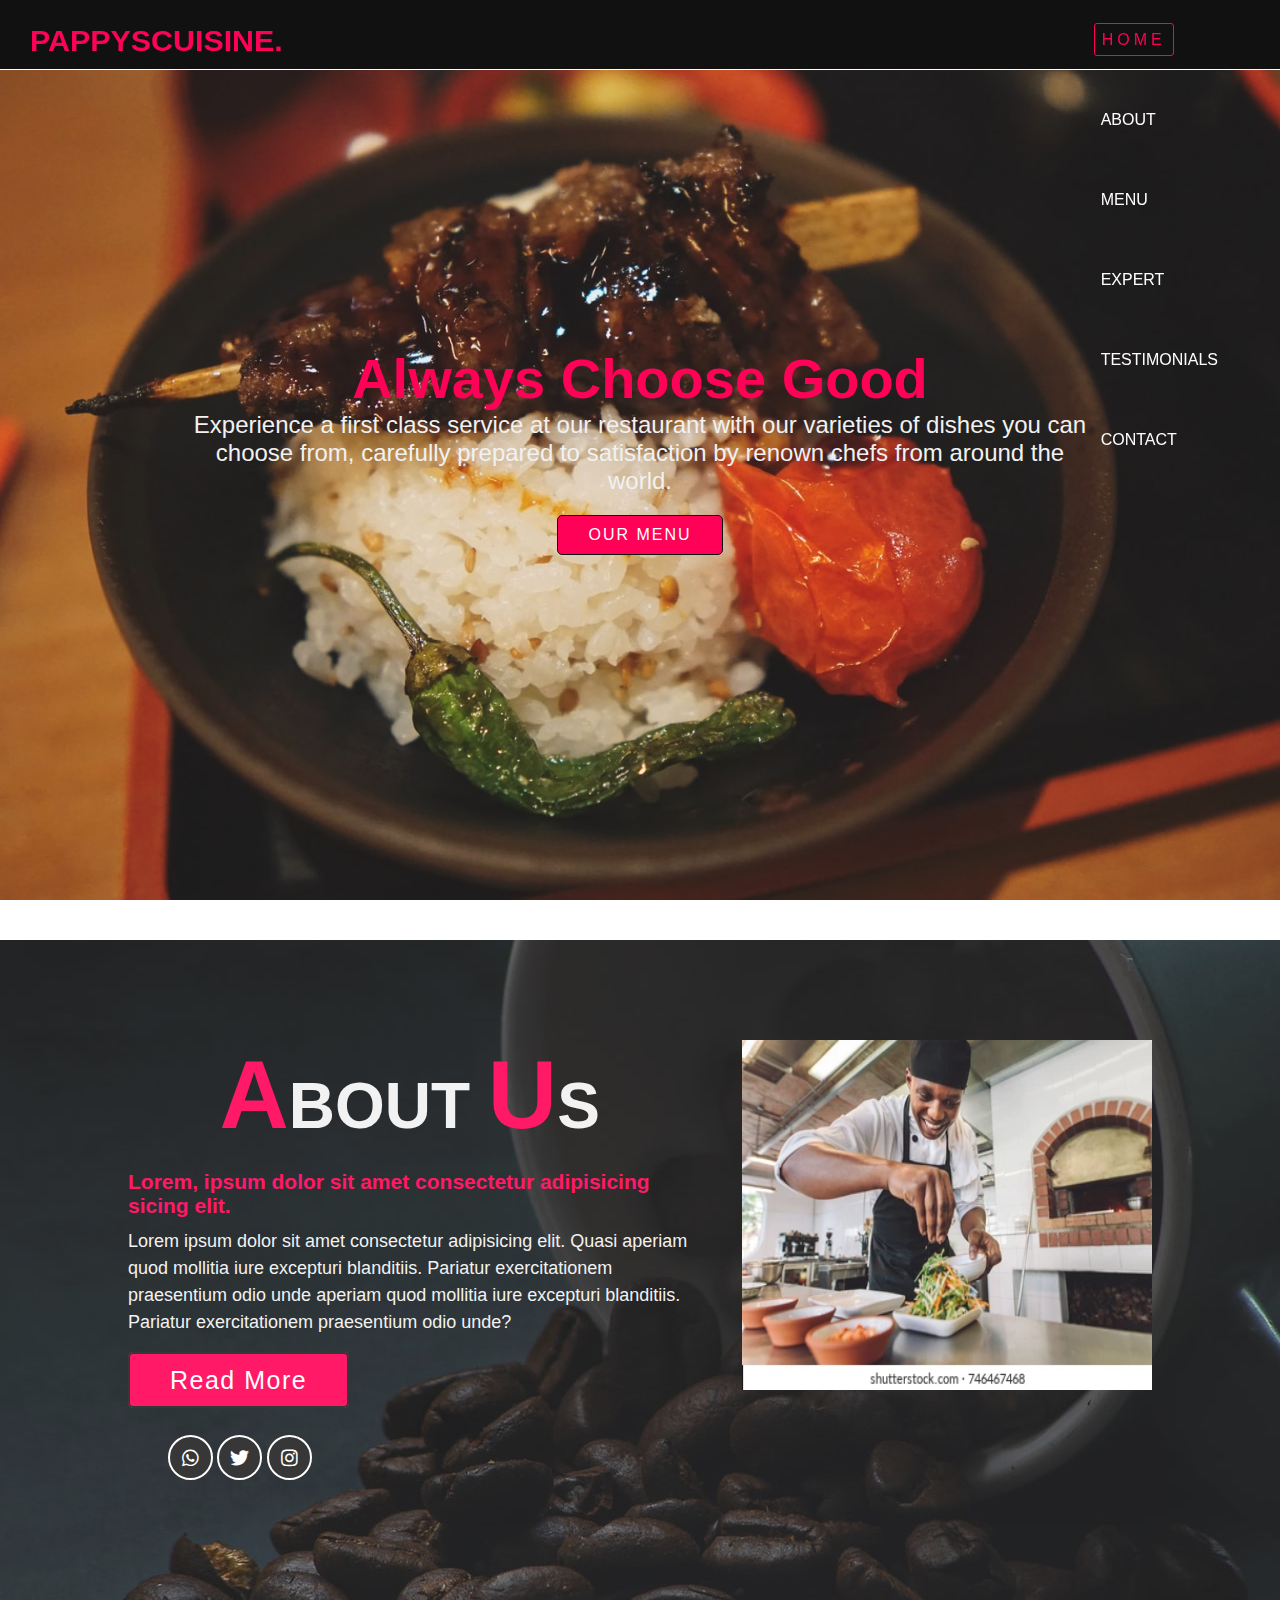
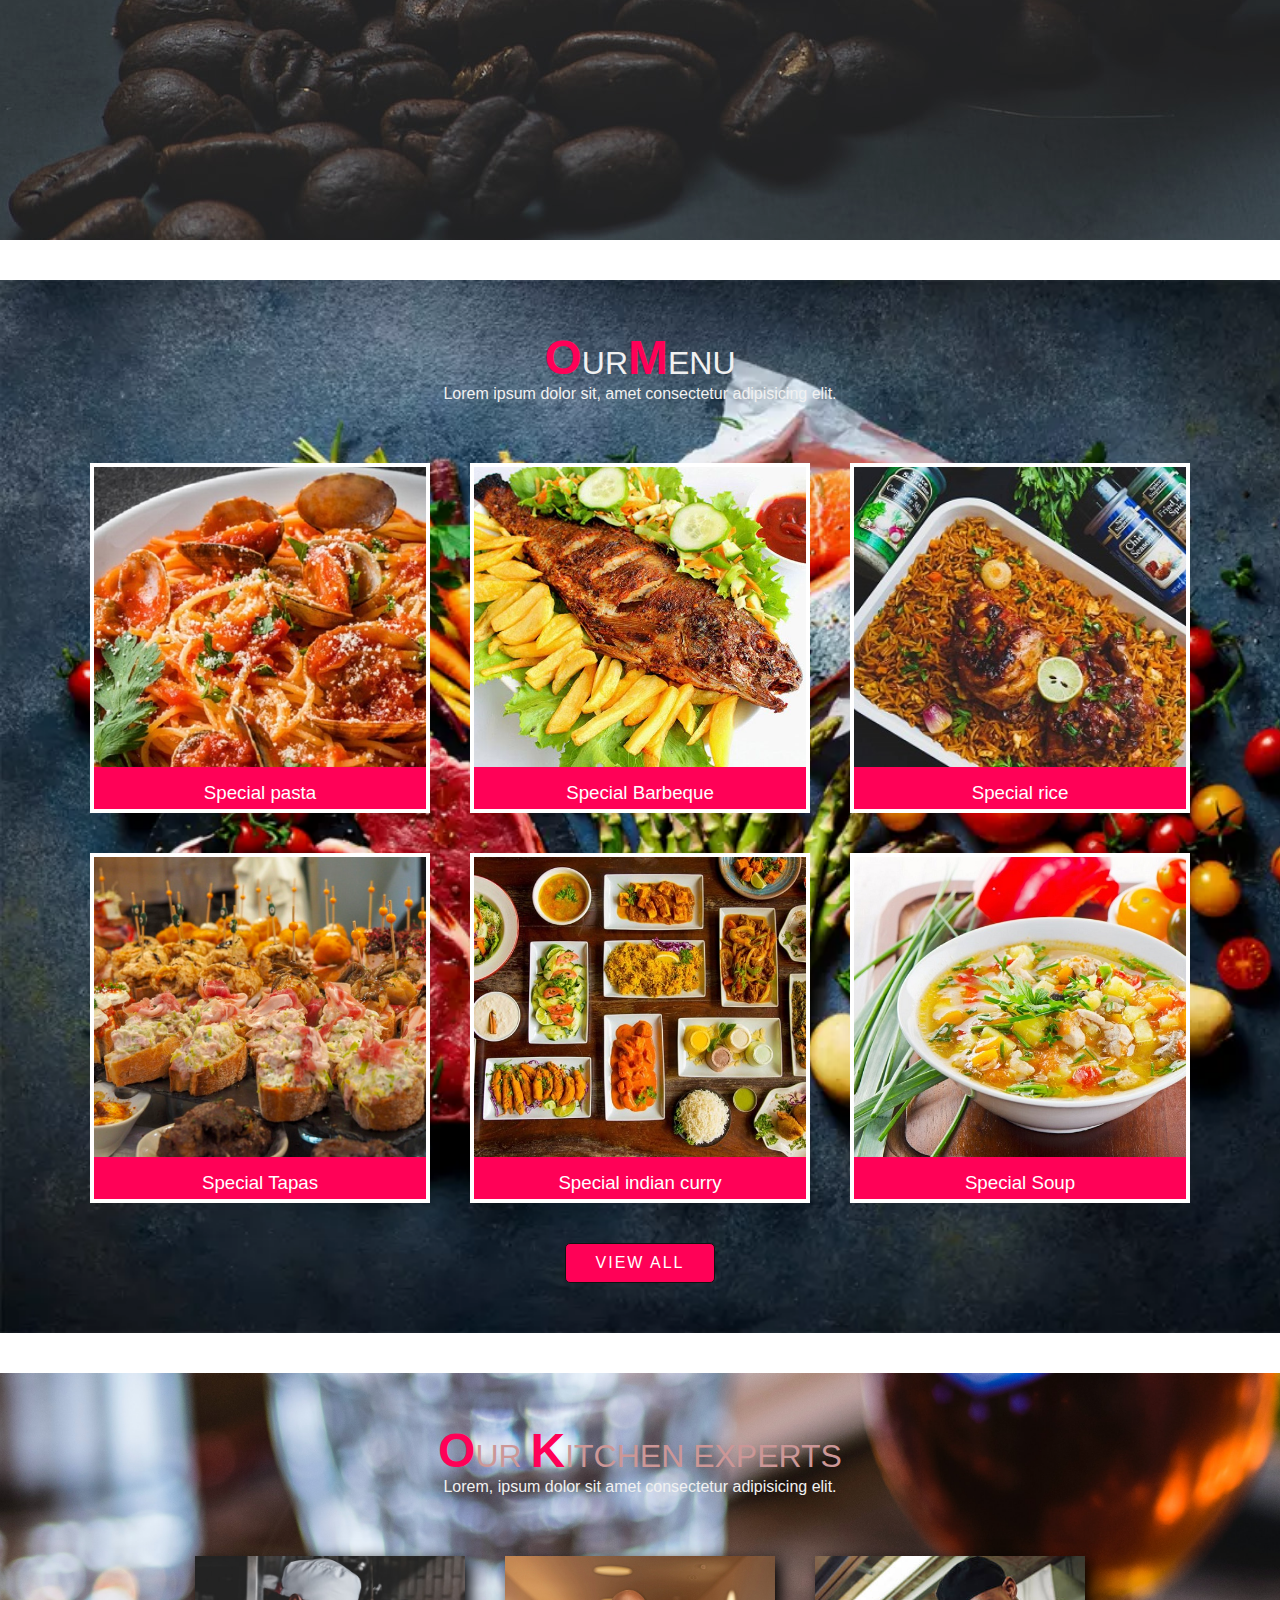
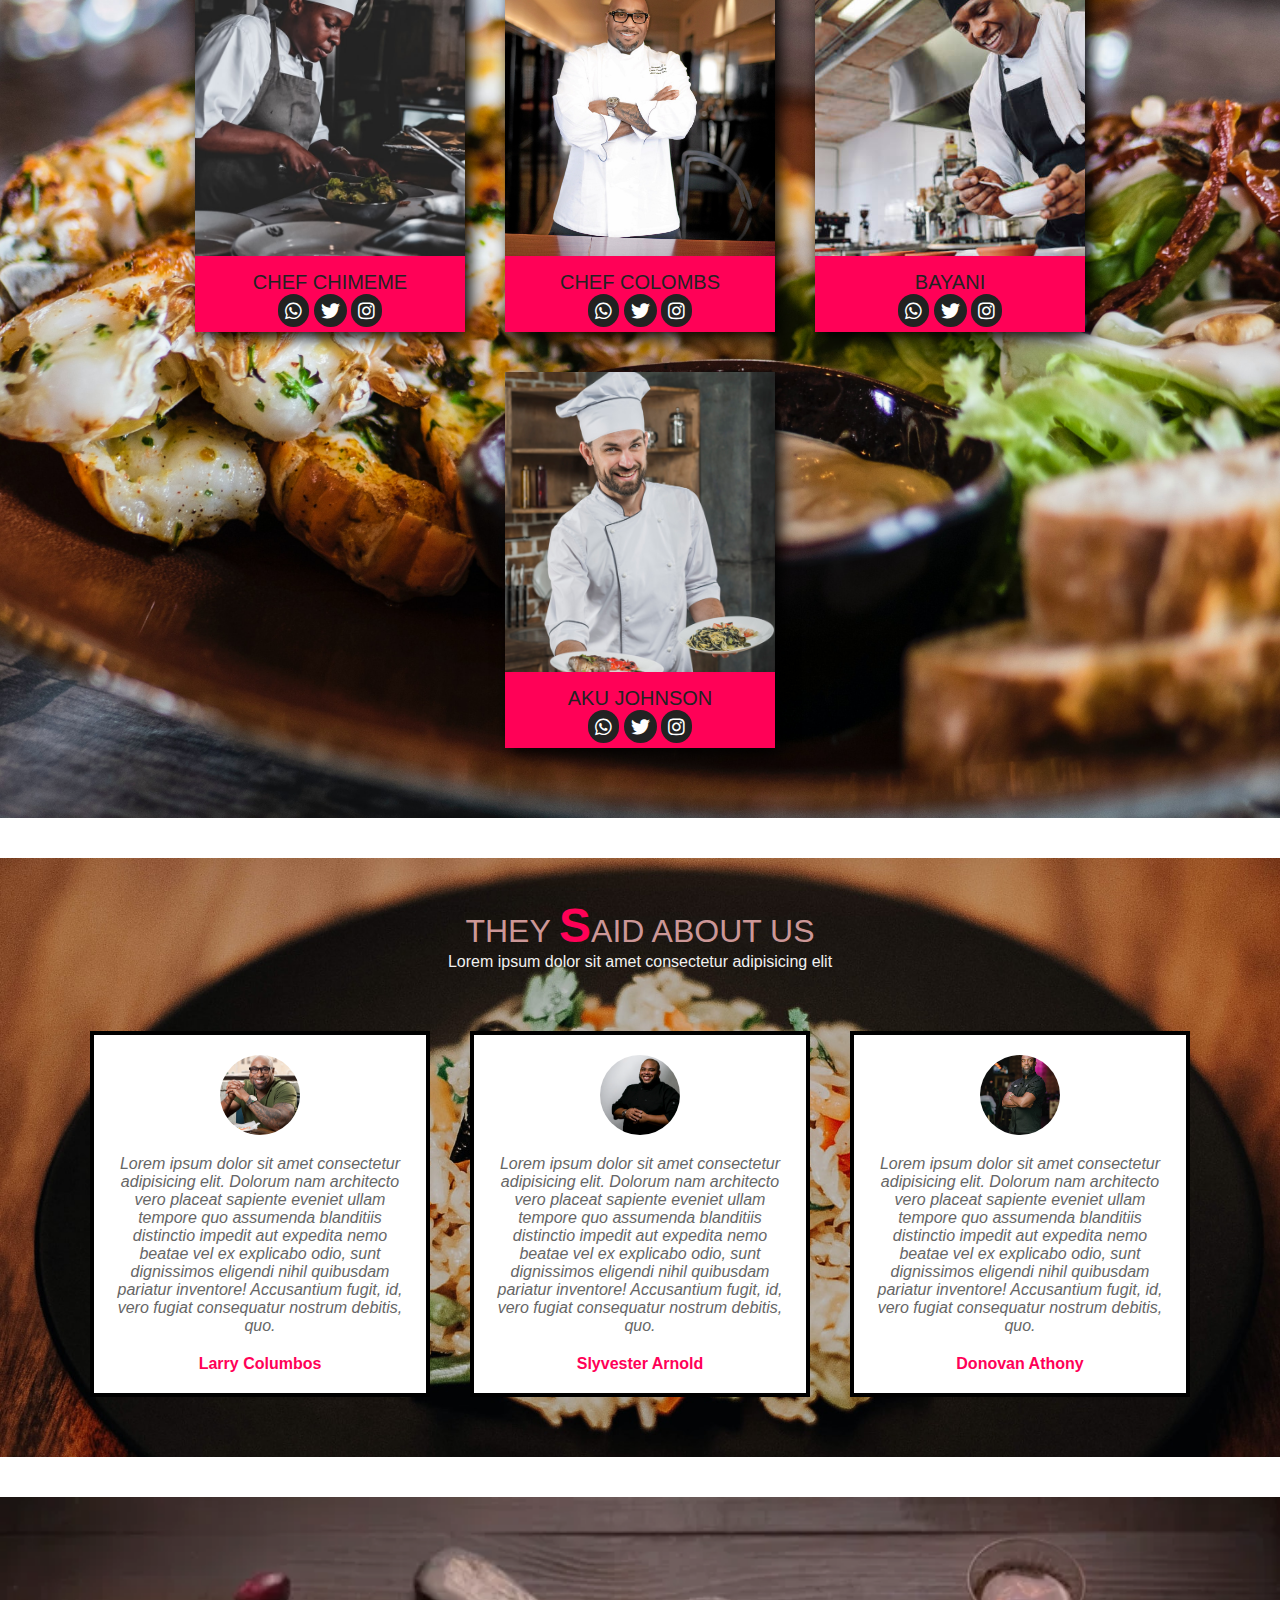
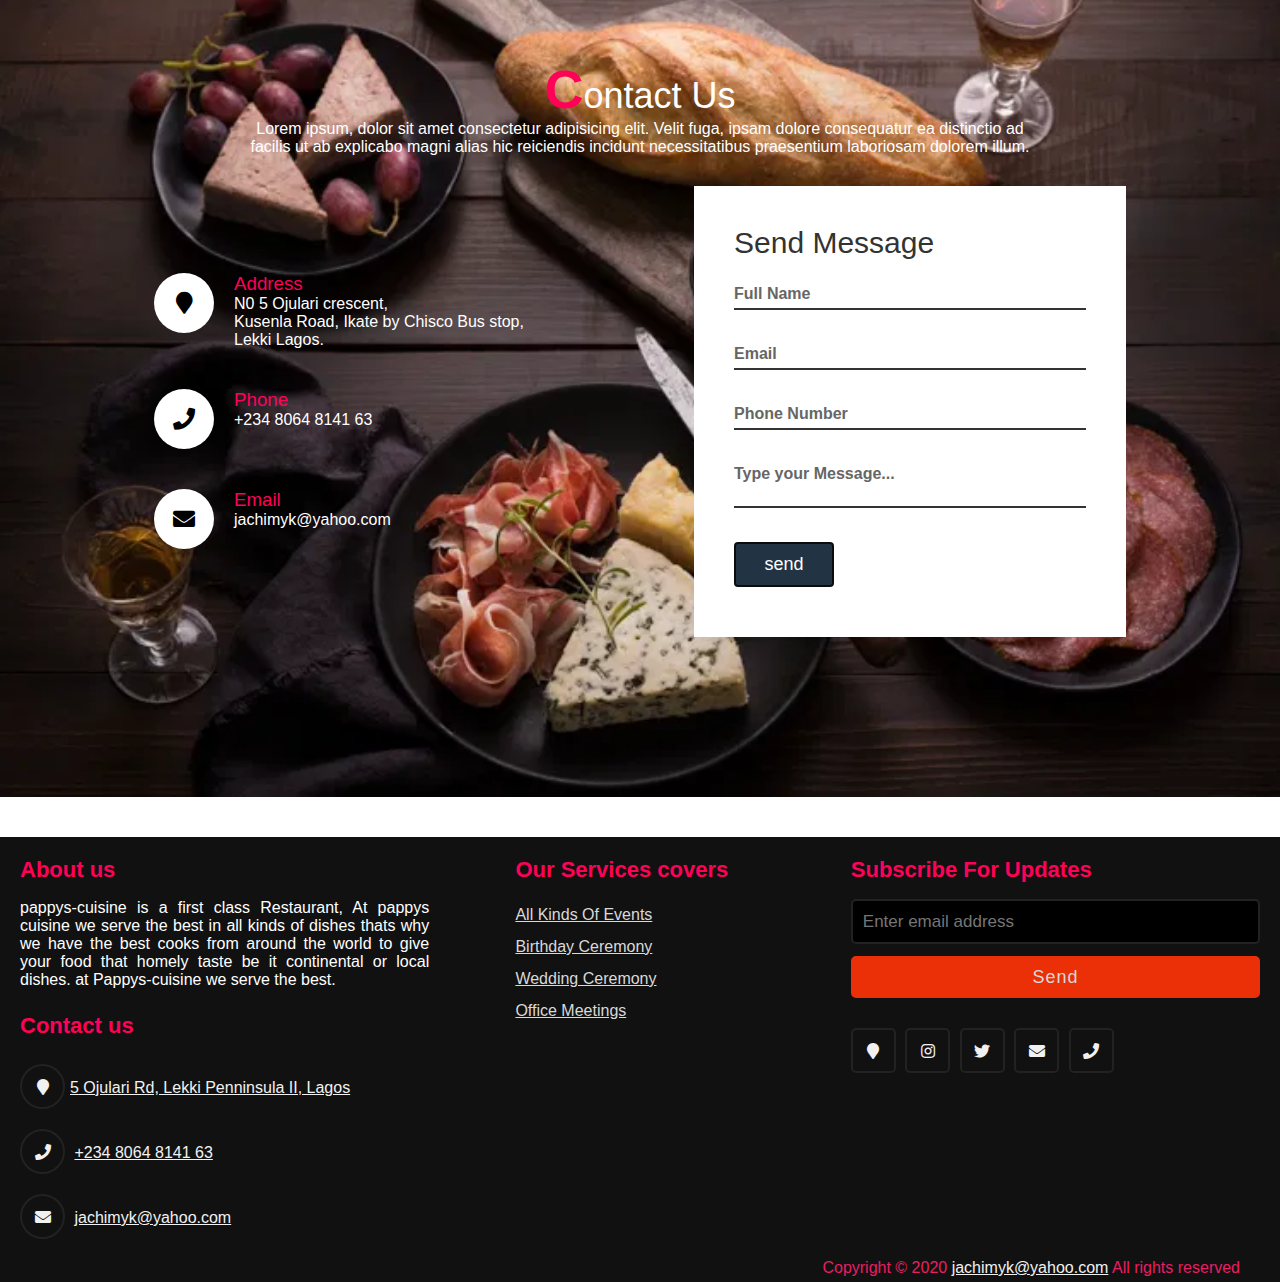
<file: index.html>
<!DOCTYPE html>
<html lang="en" dir="ltr">
  <head>
    <title>pappys-cuisine</title>
    <link rel="stylesheet" href="style.css" />
    <link
      rel="stylesheet"
      type="text/css"
      href="https://cdnjs.cloudflare.com/ajax/libs/font-awesome/5.15.2/css/all.min.css"
    />
    <link
      rel="stylesheet"
      href="https://cdn.jsdelivr.net/npm/bootstrap@4.6.0/dist/css/bootstrap.min.css"
      integrity="sha384-B0vP5xmATw1+K9KRQjQERJvTumQW0nPEzvF6L/Z6nronJ3oUOFUFpCjEUQouq2+l"
      crossorigin="anonymous"
    />
  </head>

  <body>
    <!-- ======= navbar ======= -->
    <header>
      <input type="checkbox" id="check" />
      <label for="check" class="checkbtn">
        <i class="fa fa-bars"></i>
      </label>
      <label class="logo">PAPPYSCUISINE.</label>
      <ul class="navbar">
        <li><a href="./index.html" class="active">Home</a></li>
        <li><a href="#about" class="">About</a></li>
        <li><a href="#menu" class="">Menu</a></li>
        <li><a href="#expert" class="">Expert</a></li>
        <li><a href="#testimonials" class="">Testimonials</a></li>
        <li><a href="#contact" class="">Contact</a></li>
      </ul>
    </header>
    <section class="banner" id="banner">
      <div class="content">
        <h2>Always Choose Good</h2>
        <p>
          Experience a first class service at our restaurant with our varieties
          of dishes you can choose from, carefully prepared to satisfaction by
          renown chefs from around the world.
        </p>
        <a href="#menu" class="menubtn">our menu</a>
      </div>
    </section>

    <!--========== About section ==========-->
    <div class="section" id="about">
      <div class="contain">
        <div class="main-section">
          <div class="title">
            <h1><span>A</span>bout <span>U</span>s</h1>
          </div>
          <div class="content">
            <h3>
              Lorem, ipsum dolor sit amet consectetur adipisicing sicing  elit.
            </h3>
            <p>
              Lorem ipsum dolor sit amet consectetur adipisicing elit. Quasi
              aperiam quod mollitia iure excepturi blanditiis. Pariatur
              exercitationem praesentium odio unde aperiam quod mollitia iure excepturi blanditiis. Pariatur
              exercitationem praesentium odio unde?
            </p>
            <div class="button">
              <a href="">Read More</a>
            </div>
          </div>
          <div class="social">
             <a href="" class=""><i class="fab fa-whatsapp"></i></a>
             <a href="" class=""><i class="fab fa-twitter"></i></a>
             <a href="" class=""><i class="fab fa-instagram"></i></a>
          </div>
        </div>
        <div class="image-section">
          <img src="./bgfood/chef4.webp" alt="">
        </div>
      </div>
    </div>

    <!-- ========== Menu page ========== -->
    <section class="menu" id="menu">
      <div class="title">
        <h2 class="titletext"><span>O</span>ur<span>M</span>enu</h2>
        <p>Lorem ipsum dolor sit, amet consectetur adipisicing elit.</p>
      </div>
      <div class="content">
        <div class="box">
          <div class="imgbx">
            <img src="bgfood/food7.jpg" alt="" />
          </div>
          <div class="text">
            <h3>Special rice</h3>
          </div>
        </div>
        <div class="box">
          <div class="imgbx">
            <img src="bgfood/food6.jpg" alt="" />
          </div>
          <div class="text">
            <h3>Special Barbeque</h3>
          </div>
        </div>
        <div class="box">
          <div class="imgbx">
            <img src="bgfood/traditional.jpg" alt="" />
          </div>
          <div class="text">
            <h3>Special pasta</h3>
          </div>
        </div>
        <div class="box">
          <div class="imgbx">
            <img src="bgfood/chicken.jpg" alt="" />
          </div>
          <div class="text">
            <h3>Special Soup</h3>
          </div>
        </div>
        <div class="box">
          <div class="imgbx">
            <img src="bgfood/indian.jpeg" alt="" />
          </div>
          <div class="text">
            <h3>Special indian curry</h3>
          </div>
        </div>
        <div class="box">
          <div class="imgbx">
            <img src="bgfood/tapas.jpg" alt="" />
          </div>
          <div class="text">
            <h3>Special Tapas</h3>
          </div>
        </div>
      </div>
      <div class="title">
        <a href="#" class="menubtn">View All</a>
      </div>
    </section>

    <!-- Expert section -->
    <section class="expert" id="expert">
      <div class="title">
        <h2 class="titletext">
          <span>O</span>ur <span>K</span>itchen Experts
        </h2>
        <p>Lorem, ipsum dolor sit amet consectetur adipisicing elit.</p>
      </div>
      <div class="content">
        <div class="box">
          <div class="imgbx">
            <img src="bgfood/chef6.jpg" alt="" />
          </div>
          <div class="text">
            <h3>Bayani</h3>
            <i class="fab fa-whatsapp"></i>
            <i class="fab fa-twitter"></i>
            <i class="fab fa-instagram"></i>
          </div>
        </div>
        <div class="box">
          <div class="imgbx">
            <img src="bgfood/chef5.jpg" alt="" />
          </div>
          <div class="text">
            <h3>Chef Colombs</h3>
            <i class="fab fa-whatsapp"></i>
            <i class="fab fa-twitter"></i>
            <i class="fab fa-instagram"></i>
          </div>
        </div>
        <div class="box">
          <div class="imgbx">
            <img src="bgfood/chef-replace.3.jpg" alt="" center />
          </div>
          <div class="text">
            <h3>Chef Chimeme</h3>
            <i class="fab fa-whatsapp"></i>
            <i class="fab fa-twitter"></i>
            <i class="fab fa-instagram"></i>
          </div>
        </div>
        <div class="box">
          <div class="imgbx">
            <img src="bgfood/chef3.jpg" alt="" />
          </div>
          <div class="text">
            <h3>Aku Johnson</h3>
            <i class="fab fa-whatsapp"></i>
            <i class="fab fa-twitter"></i>
            <i class="fab fa-instagram"></i>
          </div>
        </div>
      </div>
    </section>

    <!-- testimonial section -->
    <section class="testimonials" id="testimonials">
      <div class="title white">
        <h2 class="titletext">They <span>S</span>aid About Us</h2>
        <p>Lorem ipsum dolor sit amet consectetur adipisicing elit</p>
      </div>
      <div class="content">
        <div class="box">
          <div class="imgbx">
            <img src="bgfood/testi1.jpg" alt="" />
          </div>
          <div class="text">
            <p>
              Lorem ipsum dolor sit amet consectetur adipisicing elit. Dolorum
              nam architecto vero placeat sapiente eveniet ullam tempore quo
              assumenda blanditiis distinctio impedit aut expedita nemo beatae
              vel ex explicabo odio, sunt dignissimos eligendi nihil quibusdam
              pariatur inventore! Accusantium fugit, id, vero fugiat consequatur
              nostrum debitis, quo.
            </p>
            <h3>Larry Columbos</h3>
          </div>
        </div>
        <div class="box">
          <div class="imgbx">
            <img src="bgfood/testi2.png" alt="" />
          </div>
          <div class="text">
            <p>
              Lorem ipsum dolor sit amet consectetur adipisicing elit. Dolorum
              nam architecto vero placeat sapiente eveniet ullam tempore quo
              assumenda blanditiis distinctio impedit aut expedita nemo beatae
              vel ex explicabo odio, sunt dignissimos eligendi nihil quibusdam
              pariatur inventore! Accusantium fugit, id, vero fugiat consequatur
              nostrum debitis, quo.
            </p>
            <h3>Slyvester Arnold</h3>
          </div>
        </div>
        <div class="box">
          <div class="imgbx">
            <img src="bgfood/testi3.jpg" alt="" />
          </div>
          <div class="text">
            <p>
              Lorem ipsum dolor sit amet consectetur adipisicing elit. Dolorum
              nam architecto vero placeat sapiente eveniet ullam tempore quo
              assumenda blanditiis distinctio impedit aut expedita nemo beatae
              vel ex explicabo odio, sunt dignissimos eligendi nihil quibusdam
              pariatur inventore! Accusantium fugit, id, vero fugiat consequatur
              nostrum debitis, quo.
            </p>
            <h3>Donovan Athony</h3>
          </div>
        </div>
      </div>
    </section>

    <!-- ========== contacts ========== -->
    <section class="contact" id="contact">
      <div class="content">
        <h2><span>C</span>ontact Us</h2>
        <p>
          Lorem ipsum, dolor sit amet consectetur adipisicing elit. Velit fuga,
          ipsam dolore consequatur ea distinctio ad facilis ut ab explicabo
          magni alias hic reiciendis incidunt necessitatibus praesentium
          laboriosam dolorem illum.
        </p>
      </div>
      <div class="container">
        <div class="contactInfo">
          <div class="box">
            <div class="icon">
              <i class="fa fa-map-marker" aria-hidden="true"></i>
            </div>
            <div class="text">
              <h3>Address</h3>
              <p>
                N0 5 Ojulari crescent, <br />
                Kusenla Road, Ikate by Chisco Bus stop,<br />
                Lekki Lagos.
              </p>
            </div>
          </div>
          <div class="box">
            <div class="icon">
              <i class="fa fa-phone" aria-hidden="true"></i>
            </div>
            <div class="text">
              <h3>Phone</h3>
              <p><a href="tel: +234 8064 8141 63">+234 8064 8141 63</a></p>
            </div>
          </div>
          <div class="box">
            <div class="icon">
              <i class="fa fa-envelope" aria-hidden="true"></i>
            </div>
            <div class="text">
              <h3>Email</h3>
              <p><a href="mailto: jachimyk@yahoo.com">jachimyk@yahoo.com</a></p>
            </div>
          </div>
        </div>
        <div class="contactForm">
          <form>
            <h2>Send Message</h2>
            <div class="inputBox">
              <input type="text" name="" required />
              <span>Full Name</span>
            </div>
            <div class="inputBox">
              <input type="text" name="" required />
              <span>Email</span>
            </div>
            <div class="inputBox">
              <input type="text" name="" required />
              <span>Phone Number</span>
            </div>
            <div class="inputBox">
              <textarea required="required"></textarea>
              <span>Type your Message...</span>
            </div>
            <div class="inputBox">
              <input type="submit" name="" value="send" />
            </div>
          </form>
        </div>
      </div>
    </section>

    <!-- =========== footer ========== -->
    <footer>
      <div class="content">
        <div class="left box">
          <div class="upper">
            <div class="topic">About us</div>
            <p>
              pappys-cuisine is a first class Restaurant, At pappys cuisine we
              serve the best in all kinds of dishes thats why we have the best
              cooks from around the world to give your food that homely taste be
              it continental or local dishes. at Pappys-cuisine we serve the
              best.
            </p>
          </div>
          <div class="lower">
            <div class="topic">Contact us</div>
            <div class="address">
              <a href="https://goo.gl/maps/xGdc4dphVA1QXLkB8"
                ><i class="fas fa-map-marker"></i>5 Ojulari Rd, Lekki Penninsula
                II, Lagos</a
              >
            </div>
            <div class="phone">
              <i class="fas fa-phone"></i>
              <a href="tel: +234 8064 8141 63">+234 8064 8141 63</a>
            </div>
            <div class="email">
              <i class="fas fa-envelope"></i>
              <a href="mailto: jachimyk@yahoo.com">jachimyk@yahoo.com</a>
            </div>
          </div>
        </div>
        <div class="middle box">
          <div class="topic">Our Services covers</div>
          <div><a href="#">All Kinds Of Events</a></div>
          <div><a href="#">Birthday Ceremony</a></div>
          <div><a href="#">Wedding Ceremony</a></div>
          <div><a href="#">Office Meetings</a></div>
        </div>
        <div class="right box">
          <div class="topic">Subscribe For Updates</div>
          <form action="#">
            <input type="text" placeholder="Enter email address" />
            <input type="submit" name="" value="Send" />
            <div class="media-icons">
              <a href="https://goo.gl/maps/xGdc4dphVA1QXLkB8"
                ><i class="fas fa-map-marker"></i
              ></a>
              <a href="#"><i class="fab fa-instagram"></i></a>
              <a href="#"><i class="fab fa-twitter"></i></a>
              <a href="mailto: jachimyk@yahoo.com"
                ><i class="fas fa-envelope"></i
              ></a>
              <a href="tel: +234 8064 8141 63"><i class="fas fa-phone"></i></a>
            </div>
          </form>
        </div>
      </div>
      <div class="bottom">
        <p>
          Copyright © 2020
          <a href="mailtoo:jachimyk@yahoo.com">jachimyk@yahoo.com</a> All rights
          reserved
        </p>
      </div>
    </footer>

    <!-- <div class="copyrightText">
    <p>Copyright 2020 <a href="#">My onepage website using html and css only</a> All rights reserved</p>

</div> -->

    <!-- <script type="text/javascript">
        window.addEventListener('scroll', function () {
            const header = document.queryselector('header');
            header.classlist.toggle("sticky", window.scrollY > 0);
        });

    </script> -->
  </body>
</html>
</file>
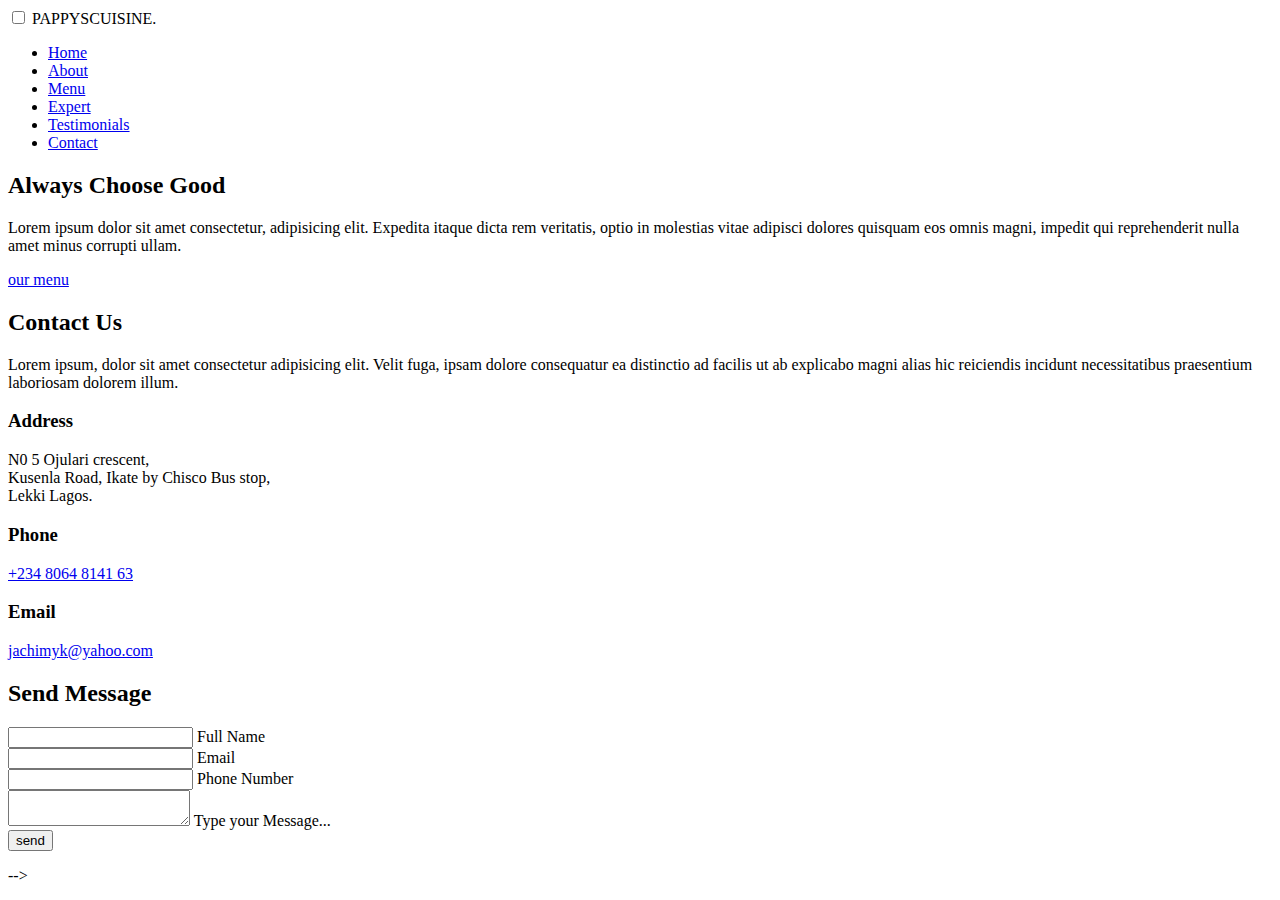
<file: contact.html>
<!-- <!DOCTYPE html>
<html lang="en" dir="ltr">
  <head>
    <title>Pappys cuisine</title>
    <link rel="stylesheet" href="style.css" />
    <link
      rel="stylesheet"
      type="text/css"
      href="https://cdnjs.cloudflare.com/ajax/libs/font-awesome/5.15.2/css/all.min.css"
    />
    <link
      rel="stylesheet"
      href="https://cdn.jsdelivr.net/npm/bootstrap@4.6.0/dist/css/bootstrap.min.css"
      integrity="sha384-B0vP5xmATw1+K9KRQjQERJvTumQW0nPEzvF6L/Z6nronJ3oUOFUFpCjEUQouq2+l"
      crossorigin="anonymous"
    />
  </head>

  <body>
    <!-- =======NAVBAR======= -->
    <header>
      <input type="checkbox" id="check" />
      <label for="check" class="checkbtn">
        <i class="fa fa-bars"></i>
      </label>
      <label class="logo">PAPPYSCUISINE<span>.</span></label>
      <ul class="navbar">
        <li><a href="./index.html" class="active">Home</a></li>
        <li><a href="#" class="">About</a></li>
        <li><a href="#" class="">Menu</a></li>
        <li><a href="#" class="">Expert</a></li>
        <li><a href="#" class="">Testimonials</a></li>
        <li><a href="./contact.html" class="">Contact</a></li>
      </ul>
    </header>
    <section class="banner" id="banner">
      <div class="content">
        <h2>Always Choose Good</h2>
        <p>
          Lorem ipsum dolor sit amet consectetur, adipisicing elit. Expedita
          itaque dicta rem veritatis, optio in molestias vitae adipisci dolores
          quisquam eos omnis magni, impedit qui reprehenderit nulla amet minus
          corrupti ullam.
        </p>
        <a href="#" class="btn">our menu</a>
      </div>
    </section>
<!-- ========== contacts ========== -->
    <section class="contact">
      <div class="content">
        <h2><span>C</span>ontact Us</h2>
        <p>
          Lorem ipsum, dolor sit amet consectetur adipisicing elit. Velit fuga,
          ipsam dolore consequatur ea distinctio ad facilis ut ab explicabo
          magni alias hic reiciendis incidunt necessitatibus praesentium
          laboriosam dolorem illum.
        </p>
      </div>
      <div class="container">
        <div class="contactInfo">
          <div class="Box">
            <div class="icon">
              <i class="fa fa-map-marker" aria-hidden="true"></i>
            </div>
            <div class="text">
              <h3>Address</h3>
              <p>
                N0 5 Ojulari crescent, <br />
                Kusenla Road, Ikate by Chisco Bus stop,<br />
                Lekki Lagos.
              </p>
            </div>
          </div>
          <div class="box">
            <div class="icon">
              <i class="fa fa-phone" aria-hidden="true"></i>
            </div>
            <div class="text">
              <h3>Phone</h3>
              <p><a href="tel: +234 8064 8141 63">+234 8064 8141 63</a></p>
            </div>
          </div>
          <div class="box">
            <div class="icon">
              <i class="fa fa-envelope" aria-hidden="true"></i>
            </div>
            <div class="text">
              <h3>Email</h3>
              <p><a href="mailto: jachimyk@yahoo.com">jachimyk@yahoo.com</a></p>
            </div>
          </div>
        </div>
        <div class="contactForm">
          <form>
            <h2>Send Message</h2>
            <div class="inputBox">
              <input type="text" name="" required />
              <span>Full Name</span>
            </div>
            <div class="inputBox">
              <input type="text" name="" required />
              <span>Email</span>
            </div>
            <div class="inputBox">
              <input type="text" name="" required />
              <span>Phone Number</span>
            </div>
            <div class="inputBox">
              <textarea required="required"></textarea>
              <span>Type your Message...</span>
            </div>
            <div class="inputBox">
              <input type="submit" name="" value="send" />
            </div>
          </form>
        </div>
      </div>
    </section>
  </body>
</html> -->


<!-- git init
git add README.md
git commit -m "first commit"
git branch -M main
git remote add origin https://github.com/jachimyk/Pappys-cuisine.git
git push -u origin main -->
</file>
<file: style.css>
* {
  margin: 0;
  padding: 0;
  box-sizing: border-box;
  font-family: "poppins", sans-serif;
  
}
html {
  scroll-behavior: smooth;
  scroll-padding-top: 50px;
}

p {
  font-weight: 300;
  color: #111;
}
body {
  width: 100%;
  /* margin-top: 80px; */
  min-height: 1000px;
}
.title {
  width: 100%;
  display: flex;
  justify-content: center;
  align-items: center;
  flex-direction: column;
}
.titletext {
  color: #f1f1f1;
  font-size: 2em;
  font-weight: 500;
  text-transform: uppercase;
}
.titletext span {
  color: #ff0157;
  font-weight: 600;
  font-size: 1.5em;
}
.menubtn {
  font-size: 1em;
  color: #fff;
  background: #ff0157;
  display: inline-block;
  padding: 10px 30px;
  margin-top: 20px;
  text-transform: uppercase;
  text-decoration: none;
  letter-spacing: 2px;
  border-radius: 5px;
  border: 1px solid #111;
  transition: 0.5s;
}
.menubtn:hover {
  letter-spacing: 6px;
  color: #ff0157;
  background: #111;
  border: 1px solid #ff0157;
  text-decoration: none;
  transition: 0.5s;
}

/* ---------------------------
banner
--------------------------- */
.banner {
  position: relative;
  width: 100%;
  min-height: 100vh;
  display: flex;
  justify-content: center;
  align-items: center;
  background: url(./bgfood/banner.bg.3.jpg) no-repeat center;
  background-size: cover;
}
.banner .content {
  max-width: 900px;
  text-align: center;
}
.banner .content h2 {
  font-size: 3.5em;
  color: #ff0157;
  font-weight: 600;
}
.banner .content p {
  font-size: 1.5em;
  color: #f1f1f1;
  font-weight: 500;
}

/* -----------------------------------
navbar
------------------------------------ */
header {
  background: #111;
  position: fixed;
  width: 100%;
  height: 70px;
  z-index: 1000;
  justify-content: space-between;
  align-items: center;
  justify-content: center;
  transition: 0.5s;
  border-bottom: 1px solid #fff;
}
label.logo{
	color: #ff0157;
	font-size: 2em;
	line-height: 80px;
  padding:0 50px;
  letter-spacing: 0.3;
  font-weight: bold;
  font-family: 'Lucida Sans', 'Lucida Sans Regular', 'Lucida Grande', 'Lucida Sans Unicode', Geneva, Verdana, sans-serif;
}
header .logo span {
  color: #000;
}
header .navbar {
  float: right;
  padding-right: 50px;
  bottom: 6px;
}
header .navbar li {
  display: block;
  margin-right: 5px;
  line-height: 80px;
}
header .navbar li a {
  text-transform: uppercase;
  text-decoration: none;
  color: #fff;
  padding: 7px 7px;
  border-radius: 3px;
  font-weight: 350;
  font-size: 1em;
}
.navbar a.active, .navbar li a:hover {
  color: #ff0157;
  background: #111; 
  transition: all 0.5s;
  letter-spacing: 4px;
  border: 1px solid #ff0157;
}
.checkbtn {
  font-size: 30px;
  color: #000;
  float: right;
  line-height: 80px;
  margin-right: 40px;
  cursor: pointer;
  display: none;
}
#check {
  display: none;
}

/* -------------------------------
About
------------------------------- */
.section {
  width: 100%;
  min-height: 100vh;
  background: url(./bgfood/banner-bg.1.jpg)no-repeat center;
  margin: 40px 0px;
  opacity: .9;

}
.contain{
  width: 80%;
  display: block;
  margin: auto;
  padding-top: 100px;
}
.main-section {
  float: left;
  width: 55%;
}
.image-section{
  float: right;
  width: 40%;
}
.image-section img{
  width: 100%;
  height: 350px;
}
.main-section .title {
  color: #f1f1f1;
  text-transform: uppercase;
  font-size: 2em;
  font-weight: 500;
}
span {
  color: #ff0157;
  font-weight: 600;
  font-size: 1.5em;
}
.main-section .content h3{
  margin-top: 20px;
  color: #ff0157;
  font-size: 21px;
}
.main-section .content p {
  margin-top: 10px;
  font-family: sans-serif;
  font-size: 18px;
  line-height: 1.5;
  color: #f1f1f1;
}
.main-section .content .button {
  margin-top: 30px;
}
.main-section .content .button a {
  background-color: #ff0157;
  padding: 12px 40px;
  border-radius: 5px;
  text-decoration: none;
  color: #fff;
  font-size: 25px;
  border: 2px solid #222222;
  letter-spacing: 1.5px;
  transition: 0.5s;
}
.main-section .content .button a:hover {
  border-color: #ff0157;
  color: #ff0157;
  background: #fff;
  transition: 0.5s;
}
.main-section .social{
  margin: 40px 40px;
}
.main-section .social i {
  color: #fff;
  font-size: 19px;
  height: 45px;
  width: 45px;
  text-align: center;
  padding: 11px 10px;
  border: 2px solid #fff;
  background: #222222;
  border-radius: 50%;
  transition: 0.5s;
}
.main-section .social i:hover {
  border-color: #eb2f06;
  color: #eb2f06;
  background: #fff;
  transition: 0.5s;
}


/* -------------------------
menu
------------------------- */
.menu{
  background: #26262b url(./bg/banner-1.webp) no-repeat;
  background-size: cover;
  padding: 50px;
  margin: 40px 0px;
}
.menu .content {
  display: flex;
  justify-content: center;
  flex-direction: row-reverse;
  flex-wrap: wrap;
  margin-top: 40px;
}
.menu .content .box {
  width: 340px;
  margin: 20px;
  border: 4px solid #fff;
  box-shadow: 0 5px 35px rgba(0, 0, 0, 0.08);
  transition: 0.5s;
}
.menu .content .box .imgbx {
  position: relative;
  width: 100%;
  height: 300px;
  align-items: center;
}
.menu .content .box .imgbx img {
  position: absolute;
  top: 0;
  left: 0;
  width: 100%;
  height: 100%;
  object-fit: cover;
  transition: 0.5s;
}
.menu .content .box:hover{
  transform: scale(1.2);
  border: 4px solid #000;
  opacity: 1;
  transition: all 0.5s;
  transition: 0.5s;
}
.menu .content .box:hover .text h3 {
  color: #000;
  transition: 0.5s;
}
.menu .content .box .text {
  padding: 15px 0 5px;
  background: #ff0157;
  text-align: center;
  display: block;
  transition: 0.5s;
}
.menu .content .box .text h3 {
  font-weight: 400;
  color: #fff;
  transition: 0.5s;
}

/* ---------------------------------------------
expert
--------------------------------------------- */
.expert {
  background: url(./bgfood/experts.1.jpg)center no-repeat;
  background-size: cover;
  margin-top: 40px;
  margin-bottom: 40px;
  padding: 50px;  
}
.expert .title .titletext {
  color: #cc9797;
}
.title .titletext,
.title p {
  color: #f1f1f1;
  font-weight: 500;
}
.expert .content {
  display: flex;
  justify-content: center;
  flex-wrap: wrap;
  flex-direction: row-reverse;
  margin-top: 40px;
}
.expert .content .box {
  width: 270px;
  height: auto;
  margin: 20px;
  box-shadow: 5px 5px 15px #000;
  position: relative;
  overflow: hidden;
  transition: 0.5s;
}
.expert .content .box .imgbx {
  position: relative;
  width: 100%;
  height: 300px;
  transition: 0.5s;
}
.expert .content .box .imgbx img {
  position: absolute;
  top: 0;
  left: 0;
  width: 100%;
  height: 100%;
  object-fit: cover;
  transition: 0.5s;
}
.expert .content .box .text {
  padding: 15px 0 5px;
  text-align: center;
  box-sizing: border-box;
  background: #ff0157;
  transition: 0.5s;
}
.expert .content .box .text h3 {
  font-weight: 300;
  color: #222222;
  font-size: 20px;
  text-transform: uppercase;
  transition: 0.5s;
}
.expert .content .box .text i {
  font-size: 19px;
  color: #fff;
  padding: 5px;
  border: 2px solid #222222;
  background: #222222;
  border-radius: 50px;
  transition: 0.5s;
}
.expert .content .box:hover {
  transform: scale(1.2);
  border: 4px solid #ff0157;
  overflow: hidden;
  transition:  0.5s;
}
.expert .content .box:hover .text i{
  color: #e91e63;
  transition: all 0.5s;
  background: #fff;
  border: 2px solid #fff;
  transition: 0.5s;
}
.expert .content .box:hover .text{
  background: #000;
  border-top: 4px solid #ff0157;
  transition: 0.5s;
}
.expert .content .box:hover .text h3{
  color: #ff0157;
  transition: 0.5s;
}

/* ----------------------------------------
Testimonials
---------------------------------------- */
.testimonials {
  background: url(bgfood/testimonial.bg.jpg) center no-repeat;
  background-size: cover;
  margin-top: 40px;
  margin-bottom: 40px;
  padding: 40px;
}
.white .titletext{
  color: #cc9797;
  font-weight: 500;
}
.white p {
  color: #f1f1f1;
  font-weight: 300;
}
.testimonials .content {
  display: flex;
  justify-content: center;
  flex-wrap: wrap;
  flex-direction: row;
  margin-top: 40px;
}
.testimonials .content .box {
  width: 340px;
  margin: 20px;
  padding: 20px;
  background: #fff;
  display: flex;
  justify-content: center;
  align-items: center;
  flex-direction: column;
  border: 4px solid #000;
}
.testimonials .content .box .imgbx {
  position: relative;
  width: 80px;
  height: 80px;
  margin-bottom: 20px;
  border-radius: 50%;
  overflow: hidden;
}
.testimonials .content .box .imgbx img {
  position: absolute;
  top: 0;
  left: 0;
  width: 100%;
  height: 100%;
  object-fit: cover;
}
.testimonials .content .box .text {
  text-align: center;
}
.testimonials .content .box .text p {
  color: #666;
  font-style: italic;
}
.testimonials .content .box .text h3 {
  margin-top: 20px;
  color: #111;
  font-size: 1em;
  color: #ff0157;
  font-weight: 600;
}

/* -------------------------------------
contact
------------------------------------- */
.contact {
  position: relative;
  min-height: 100vh;
  padding: 50px 100px;
  display: flex;
  justify-content: center;
  align-items: center;
  flex-direction: column;
  background: url(./bgfood/bg-1.webp)no-repeat;
  background-size: cover;
  margin-bottom: 40px;
}
.contact .content span {
  color: #ff0157;
  font-weight: 600;
  font-size: 1.5em;
}
.contact .content {
  max-width: 800px;
  text-align: center;
}
.contact .content h2 {
  font-size: 36px;
  font-weight: 500;
  color: #fff;
}
.contact .content p {
  font-weight: 300;
  color: #fff;
}
.container {
  width: 100%;
  display: flex;
  justify-content: center;
  align-items: center;
  margin-top:30px;
}
.container .contactInfo {
  width: 50%;
  display: flex;
  flex-direction: column;
}
.container .contactInfo .box {
  position: relative;
  padding: 20px 0;
  display: flex;
}
.container .contactInfo .box .icon {
  min-width: 60px;
  height: 60px;
  background: #fff;
  display: flex;
  justify-content: center;
  align-items: center;
  border-radius: 50px;
  font-size: 22px;
}
.container .contactInfo .box .text {
  display: flex;
  margin-left: 20px;
  font-size: 16px;
  color: #fff;
  flex-direction: column;
  font-weight: 300;
}
.container .contactInfo .box .text h3 {
  font-weight: 500;
  color: #ff0157;
}
.container .contactInfo .box .text p,
.container .contactInfo .box .text a {
  color: #fff;
  text-decoration: none;
}
.contactForm {
  width: 40%;
  padding: 40px;
  background: #fff;
}
.contactForm h2 {
  font-size: 30px;
  color: #333;
  font-weight: 500;
}
.contactForm .inputBox {
  position: relative;
  width: 100%;
  margin-top: 10px;
}
.contactForm .inputBox input,
.contactForm .inputBox textarea {
  width: 100%;
  padding: 5px 0;
  font-size: 16px;
  margin: 10px 0;
  border: none;
  border-bottom: 2px solid #333;
  outline: none;
  resize: none;
}
.contactForm .inputBox span {
  position: absolute;
  left: 0;
  padding: 5px 0;
  font-size: 16px;
  margin: 10px 0;
  pointer-events: none;
  transition: 0.5s;
  color: #666;
}
.contactForm .inputBox input:focus ~ span,
.contactForm .inputBox input:valid ~ span,
.contactForm .inputBox textarea:focus ~ span,
.contactForm .inputBox textarea:valid ~ span {
  color: #e91e63;
  font-size: 12px;
  transform: translateY(-20px);
}
.contactForm .inputBox input[type="submit"] {
  width: 100px;
  background: #234;
  color: #fff;
  border: 2px solid #0c0c0c;
  cursor: pointer;
  padding: 10px;
  font-size: 18px;
  border-radius: 4px;
}
.contactForm .inputBox input[type="submit"]:hover {
  background: #eb2f06;
  color: #fff;
  border: 2px solid #fff;
}


/* -------------------------------
footer
------------------------------- */
footer{
  width: 100%;
  position: relative;
  bottom: 0;
  left: 0;
  background: #111;
}
footer .content{
  max-width: 1350px;
  margin: auto;
  padding: 20px;
  display: flex;
  flex-wrap: wrap;
  justify-content: space-between;
}
footer .content p,a{
  color: #fff;
}
footer .content .box{
  width: 33%;
  transition: all 0.4s ease;
}
footer .content .topic{
  font-size: 22px;
  font-weight: 600;
  color: #ff0157;
  margin-bottom: 16px;
}
footer .content p{
  text-align: justify;
}
footer .content .lower .topic{
  margin: 24px 0 5px 0;
}
footer .content .lower i {
  font-size: 16px;
  height: 45px;
  width: 45px;
  text-align: center;
  line-height: 43px;
  border-radius: 50px;
  border: 2px solid #222222;
  margin: 20px 5px 0 0;
  color: #f1f1f1;
  transition: all 0.3s ease;
}
footer .content .lower a{
  padding-right: 16px;
  color: #f1f1f1;
  font-size: 16px;
}
footer .content .lower i:hover{
  border-color: #eb2f06;
  color: #eb2f06;
  background: #f1f1f1;
  transition: all 0.5s;
  
}
footer .content .lower a:hover{
  border-color: #eb2f06;
  color: #eb2f06;
  text-decoration: none;
  transition: all 0.5s;
}

footer .content .middle{
  padding-left: 80px;
}
footer .content .middle a{
  line-height: 32px;
  color: #d9d9d9;
}
footer .content .right input[type="text"]{
  height: 45px;
  width: 100%;
  outline: none;
  color: #d9d9d9;
  background: #000;
  border-radius: 5px;
  padding-left: 10px;
  font-size: 17px;
  border: 2px solid #222222;
}
footer .content .right input[type="submit"]{
  height: 42px;
  width: 100%;
  font-size: 18px;
  color: #d9d9d9;
  background: #eb2f06;
  outline: none;
  border-radius: 5px;
  letter-spacing: 1px;
  cursor: pointer;
  margin-top: 12px;
  border: 2px solid #eb2f06;
  transition: all 0.3s ease-in-out;
}
.content .right input[type="submit"]:hover{
  background: none;
  color:  #eb2f06;
  transition: 0.3s;
}
footer .content .media-icons a{
  font-size: 16px;
  height: 45px;
  width: 45px;
  display: inline-block;
  text-align: center;
  line-height: 43px;
  border-radius: 5px;
  border: 2px solid #222222;
  margin: 30px 5px 0 0;
  color: #f1f1f1;
  transition: all 0.3s ease;
}
.content .media-icons a:hover{
  border-color: #eb2f06;
  color: #eb2f06;
  background: #fff;
}
footer .bottom p{
  width: 100%;
  text-align: right;
  color: #e91e63;
  padding: 0 40px 5px 0;
}
footer .bottom a{
  color: #f1f1f1;
}
footer a{
  transition: all 0.3s ease;
}
footer a:hover,
footer .content .middle a:hover {
  color: #eb2f06;
  text-decoration: none;
}


/* ----------------------------------
media query
---------------------------------- */
/*  FOOTER media query */
@media (max-width:1100px) {
  footer .content .middle{
    padding-left: 50px;
  }
}
@media (max-width:950px){
  footer .content .box{
    width: 50%;
  }
  .content .right{
    margin-top: 40px;
  }
}
@media (max-width:560px){
  footer{
    position: relative;
  }
  footer .content .box{
    width: 100%;
    margin-top: 30px;
  }
  footer .content .middle{
    padding-left: 0;
  }
}/* end of footer MQ */

/* CONTACT meidia query */
@media (max-width: 909px){
  .contact{
    padding: 50px;
  }
  .container{
    flex-direction: column;
  }
  .container .contactInfo{
    margin-bottom: 40px;
  }
  .container .contactInfo,
  .contactForm{
    width: 100%;
  }
}/* end of Contact MQ */

/* ABOUT media query */
@media (max-width: 768px) {
  .section {
    padding-bottom: 30px;
  }
  .contain {
    width: 80%;
    display: block;
    margin: auto;
    padding-top: 50px;
  }
  .main-section {
    float: none;
    width: 100%;
    display: block;
    margin: auto;
  }
  .image-section {
    float: none;
    width: 100%;
  }
  .image-section img {
    width: 100%;
    height: auto;
    display: block;
    margin: auto;
  }
  .main-section .title{
    text-align: center;
    font-size: 19px;
  }
  .main-section .content .button {
    text-align: center;
  }
  .main-section .content .button a{
    padding: 9px 30px;
  }
  .main-section .social {
    text-align: center;
  }
}/* end of about MQ */

/* navbar media query */
@media(min-width: 949px) {
  header .logo{
    font-size: 1.9em;
    padding-left: 30px;
  }
  header .navbar li a {
    font-size: 16px
  }
}
@media (max-width: 950px) {
  .checkbtn {
    display: block;
  }
  header .logo{
    font-size: 1.4em;
    padding-left: 30px;
    letter-spacing: 0.1px;
  }
  header .navbar {
    background: #26262b;
    position: fixed;
    width: 100%;
    height: 100vh;
    left: -100%;
    top: 70px;
    text-align: center;
    transition: all .5s;
    display: block;
  }
  header .navbar li {
    
    margin: 50px 0;
    line-height: 30px;
  }
  header .navbar li a {
    font-size: 20px;
  }
  
  #check:checked ~ .navbar {
    left: 0;
  }
}/* end of navbar MQ */






/* git init
   git add .
   git commit -m 'first commit'
   git branch master

   git push origin master


*/
</file>
